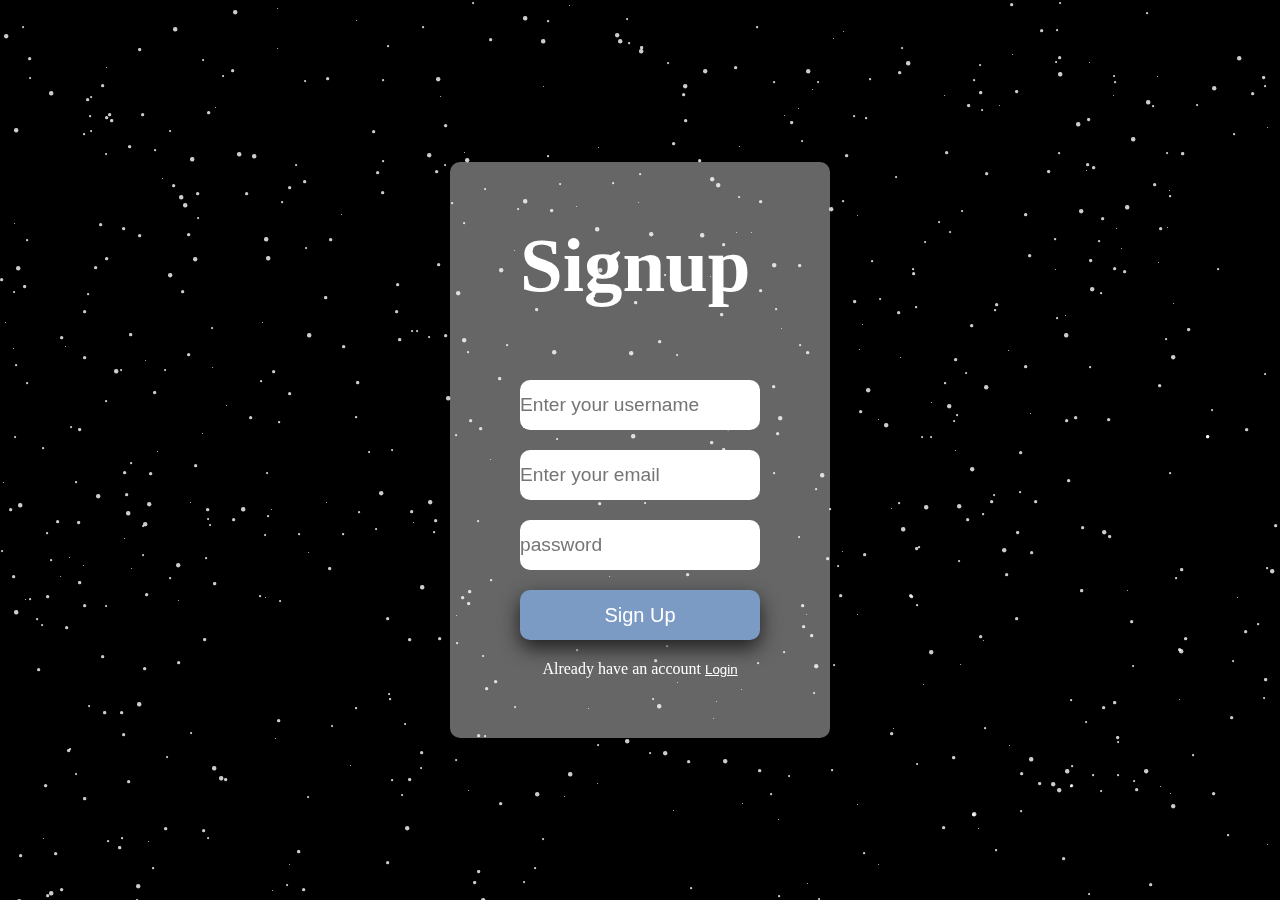
<file: index.html>
<!DOCTYPE html>
<html lang="en">
<head>
    <meta charset="UTF-8">
    <meta name="viewport" content="width=device-width, initial-scale=1.0">
    <title>Document</title>
    <link rel="stylesheet" href="style.css">
    <link rel="stylesheet" href="https://cdnjs.cloudflare.com/ajax/libs/animate.css/4.1.1/animate.min.css"/>
</head>
<body     class="animate__animated animate__bounce">

    <div class="starry-bg" id="starry-bg"></div>


    <div class="form-container">
        <div class="signup-container">
            <h2>Signup</h2>
            <input type="text" name="" placeholder="Enter your username" id="username">
            <span id="usernameError">Please enter usename</span>
            <input type="email" name="" placeholder="Enter your email" id="email">
            <span id="emailError">Invalid email</span>
            <input type="password" name="" placeholder="password" id="password">
            <span id="passwordError">Invalid password Must be 8 char...</span>
            <button class="signup-btn" onclick="ValidateSignup()">Sign Up</button>
            <p>Already have an account <button class="btn-toggle" onclick="openPage('login')">Login</button></p>
        </div>

        <div class="login-container">
            <h2>Login</h2>
            <input type="text" placeholder="Enter your username" id="username-login">
            <input type="password" placeholder="Enter your password" id="password-login">
            <button class="login-btn" onclick="ValidateLogin()">Login</button>
            <p>Don't have an account <button class="btn-toggle" onclick="openPage('signup')">Signup</button></p>
        </div>
    </div>
    <script>
        document.addEventListener("DOMContentLoaded", function() {
    const starContainer = document.getElementById("starry-bg");
    if (!starContainer) return;

    for (let i = 0; i < 700; i++) {
        const star = document.createElement("div");
        star.classList.add("star");
        const size = Math.random() * 3 + 1;
        star.style.width = star.style.height = size + "px";
        star.style.top = Math.random() * window.innerHeight + "px";
        star.style.left = Math.random() * window.innerWidth + "px";
        star.style.animation = `twinkle ${Math.random() * 5 + 2}s infinite`;
        starContainer.appendChild(star);
    }

    const style = document.createElement("style");
    style.innerHTML = `
        @keyframes twinkle {
            0%,100% {opacity:0.8;}
            50% {opacity:0.2;}
        }
    `;
    document.head.appendChild(style);
});
    </script>
    
    <script src="app.js"></script>
</body>
</html>
</file>
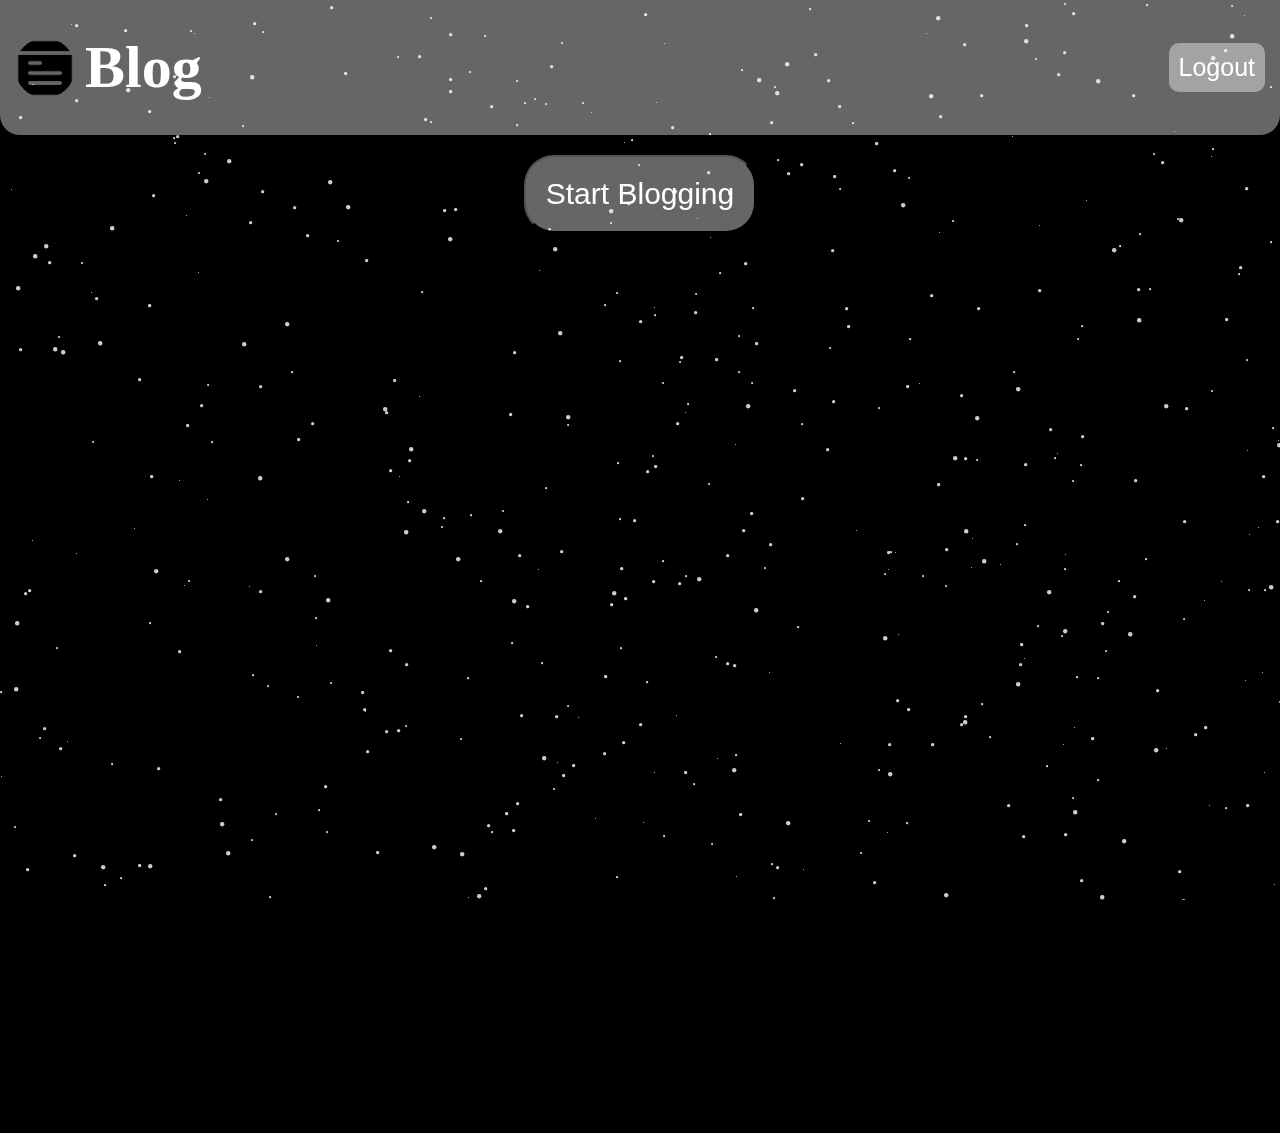
<file: dashboard.html>
<!DOCTYPE html>
<html lang="en">
<head>
    <meta charset="UTF-8">
    <meta name="viewport" content="width=device-width, initial-scale=1.0">
    <title>Document</title>
    <link rel="stylesheet" href="style.css">
    <link rel="stylesheet" href="https://cdnjs.cloudflare.com/ajax/libs/animate.css/4.1.1/animate.min.css"/>

</head>
 <body     class="animate__animated animate__bounce">
    <div class="starry-bg" id="starry-bg"></div>

    <nav class="navbar">
        <div class="nav-left">
        <img src="/Assets/website.png" alt="">
        <h2>Blog</h2>
        </div>
        <button class="btn"  onclick="logout()">Logout</button>
    </nav>

            <div class="button-blog">
            <button onclick="openDashboard()">Start Blogging</button>
            </div>
            
            <div class="overlay" id="overlay"></div>

            <!-- Centered Container -->
            <div class="form-container">
                <div class="dashboard-container" style="display: none;" id="dashboard-container">
                    <button class="close-button" onclick="closeDashboard()">×</button>
                    <h2>Welcome <span id="current-user"></span> 👋</h2>

                    <!-- Post Creation Form -->
                    <div class="create-post">
                        <label for="font-select" id="create-post-label">Choose Font</label>
                        <select  id="font-select" onchange="changeFont()"></select>
                        
                        <input type="text" id="post-title" placeholder="Enter post title">
                        <input type="text" id="author-name" placeholder="Author Name">
                        <textarea id="post-content" placeholder="Write your blog..."></textarea>
                        <button onclick="addPost()">Add post</button>
                    </div>
                         <h2>All Posts</h2>
            <div id="posts-container"></div>
                </div>
            </div>

           



    <script src="app.js"></script>
</body>
</html>
</file>
<file: style.css>
* {
    margin: 0;
    padding: 0;
    box-sizing: border-box;
}

 * {
      margin: 0;
      padding: 0;
      box-sizing: border-box;
    }

    body {
      min-width: 100%;
      min-height: 100vh;
      overflow: hidden;
      overflow-y: auto;
      background: black;
    }

    /* ---------------------------------------------------------------------------------------------------- */


.starry-bg {
    position: fixed;
    top: 0;
    left: 0;
    width: 100%;
    height: 100%;
    z-index: -1; /* behind everything */
    background: black;
    overflow: hidden;
}

/* Single star */
.star {
    position: absolute;
    background: white;
    border-radius: 50%;
    opacity: 0.8;
    will-change: transform, opacity;
}


.signup-container, .login-container, .dashboard-container {
    position: relative;
    z-index: 1;
}

/* Twinkle animation */
@keyframes twinkle {
    0%, 100% { opacity: 0.8; transform: scale(1); }
    50% { opacity: 0.2; transform: scale(0.8); }
}


    /* ----------------------------------------------------------------------------------------------------- */

.form-container {
    display: flex;
    align-items: center;
    justify-content: center;
    min-height: 100vh;
    position: relative;
}


.signup-container {
    display: grid;
    grid-template-columns: 1fr;
    gap: 20px;
    border-radius: 10px;
    padding: 60px 70px;
    background-color: rgba(255, 255, 255, 0.4);
}

.signup-container h2 {
    color: white;
    font-size: 6vw;
    margin-bottom: 50px;
}

.signup-container input {
    width: 240px;
    height: 50px;
    border-radius: 10px;
    font-size: larger;
    border: none;
    margin-left: auto;
    margin-right: auto;
    outline: none;
}


span {
    color: rgb(255, 209, 3);
    font-size: 18px;
    display: none;
    margin-top: 4px;      
    display: none;
}

.signup-container span,
.login-container span {
    text-align: center;
    width: 100%;
    margin-left: 0;  
}

.signup-btn {
    font-size: 20px;
    border-radius: 10px;
    width: 240px;
    height: 50px;
    color: white;
    background-color: #7b9bc5  ;
    border: none;
    box-shadow: 0px 8px 20px rgba(0, 0, 0, 0.7);
    cursor: pointer;
    margin-right: auto;
    margin-left: auto;
    
}


.signup-container p{
    color: white;
    margin-left: auto;
    margin-right: auto;
    
}

.signup-container a {
    color: white;
}

.login-container {
    display: grid;
    grid-template-columns: 1fr;
    gap: 20px; 
    background-color: rgba(255, 255, 255, 0.4);
    border-radius: 10px;
    padding: 60px 70px;
    display: none;
    
}

.login-container h2 {
    color: white;
    font-size: 100px;
    margin-bottom: 50px;
}

.login-container input {
    width: 240px;
    height: 50px;
    border-radius: 10px;
    margin-left: auto;
    margin-right: auto;
    font-size: larger;
    outline: none;
    border: none;

}

.login-btn {
    font-size: 20px;
    border-radius: 10px;
    width: 240px;
    height: 50px;
    color: white;
    background-color:  #7b9bc5   ;
    border: none;
    box-shadow: 0px 8px 20px rgba(0, 0, 0, 0.7);
    cursor: pointer;
    margin-left: auto;
    margin-right: auto;
}

.login-container p{
    margin-left: auto;
    margin-right: auto;
    color: white;
}

.login-container a {
    color: white;
}

.btn-toggle {
    background: transparent;
    border: none;
    text-decoration: underline;
    color: white;
}

.navbar  {
    background-color: rgba(255, 255, 255, 0.4);
    display: flex;
    align-items: center;
    justify-content: space-between;
    padding: 10px 15px;
    border-bottom-left-radius: 20px;
    border-bottom-right-radius: 20px;
    height: 15vh;
}

.nav-left {
    display: flex;
    align-items: center;
    gap: 10px;
}

.nav-left img {
    width: 60px;
    height: 60px;
    border-radius: 50px;
}

.navbar h2 {
    font-size: 60px;
    color: white;
}

.navbar .btn {
    color: white;
    padding: 10px;
    font-size: 25px;
    border-radius: 10px;
    background-color: rgba(255, 255, 255, 0.4);
    border: none;
} 

.button-blog {
    display: flex;
    justify-content: center;
    align-items: center;
    margin-top: 20px;
}

.button-blog button {
    font-size: 30px;
    padding: 20px 20px;
    border-radius: 30px;
    color: white;
    background-color: rgba(255, 255, 255, 0.4);
}

.overlay {
    display: none;
    position: fixed;
    top: 0;
    left: 0;
    width: 100%;
    height: 100%;
    backdrop-filter: blur(5px);
    background-color: rgba(0, 0, 0, 0.2);
    z-index: 10;
}


.dashboard-container {
    display: none;
    position: fixed;
    top: 50%;
    left: 50%;
    transform: translate(-50%, -50%);
    width: 40%;
    max-width: 500px;
    height: auto;
    padding: 20px;
    display: grid;
    margin-bottom: 100px;
    border-radius: 15px;
    grid-template-columns: 1fr;
    background-color: rgba(255, 255, 255, 0.4);
    z-index: 20;
    gap: 1px;
    font-size: 18px;
}

.close-button {
    position: absolute;
    top: 10px;
    right: 10px;
    font-size: 25px;
    background-color: transparent;
    border: none;
    cursor: pointer;
    z-index: 25;
    font-size: 40px;
}

.dashboard-container h2 {
    width: auto;
    height: auto;
    margin-bottom: 10px;
}

#current-user {
    display: inline-block; 
    white-space: nowrap;   
    overflow: hidden;      
    text-overflow: ellipsis;
    max-width: 10%;        
}

#font-select {
    width: 100%;
    
}

.create-post {
    display: grid;
    gap: 20px; 
    width: auto;
}

.create-post input,
.create-post textarea {
    width: 100%;
    height: 8vh;
    border-radius: 8px;
    border: 1px solid #ccc;
}

.create-post button {
    width: fit-content;
    padding: 10px 20px;
    border-radius: 8px;
    border: none;
    width: fit-content;
    margin-left: auto;
    margin-right: auto;
    cursor: pointer;
    color: white;
    font-size: 20px;
    background: rgba(255, 255, 255, 0.4);
}

@media (max-width: 768px) {
    .create-post input,
    .create-post textarea {
        width: 70%;  
        height: 45px; 
        font-size: 14px;
    }

    .create-post button {
        width: 70%; 
        font-size: 16px;
        margin-left: 0;
        
    }

    #font-select {
        width: 70%;
    }
    

}

@media (max-width: 768px) {
  .dashboard-container {
      width: 90%;
  }
  .navbar h2 {
      font-size: 5vw;
  }
  .button-blog button {
      font-size: 20px;
      padding: 15px 15px;
  }
  .signup-container h2 {
  text-align: center;
}
}

@media (max-width: 480px) {
    .signup-container h2 {
        font-size: 15vw;
    }
}


@keyframes slideIn {
  from { opacity: 0; transform: translateY(50px); }
  to { opacity: 1; transform: translateY(0); }
}
</file>
